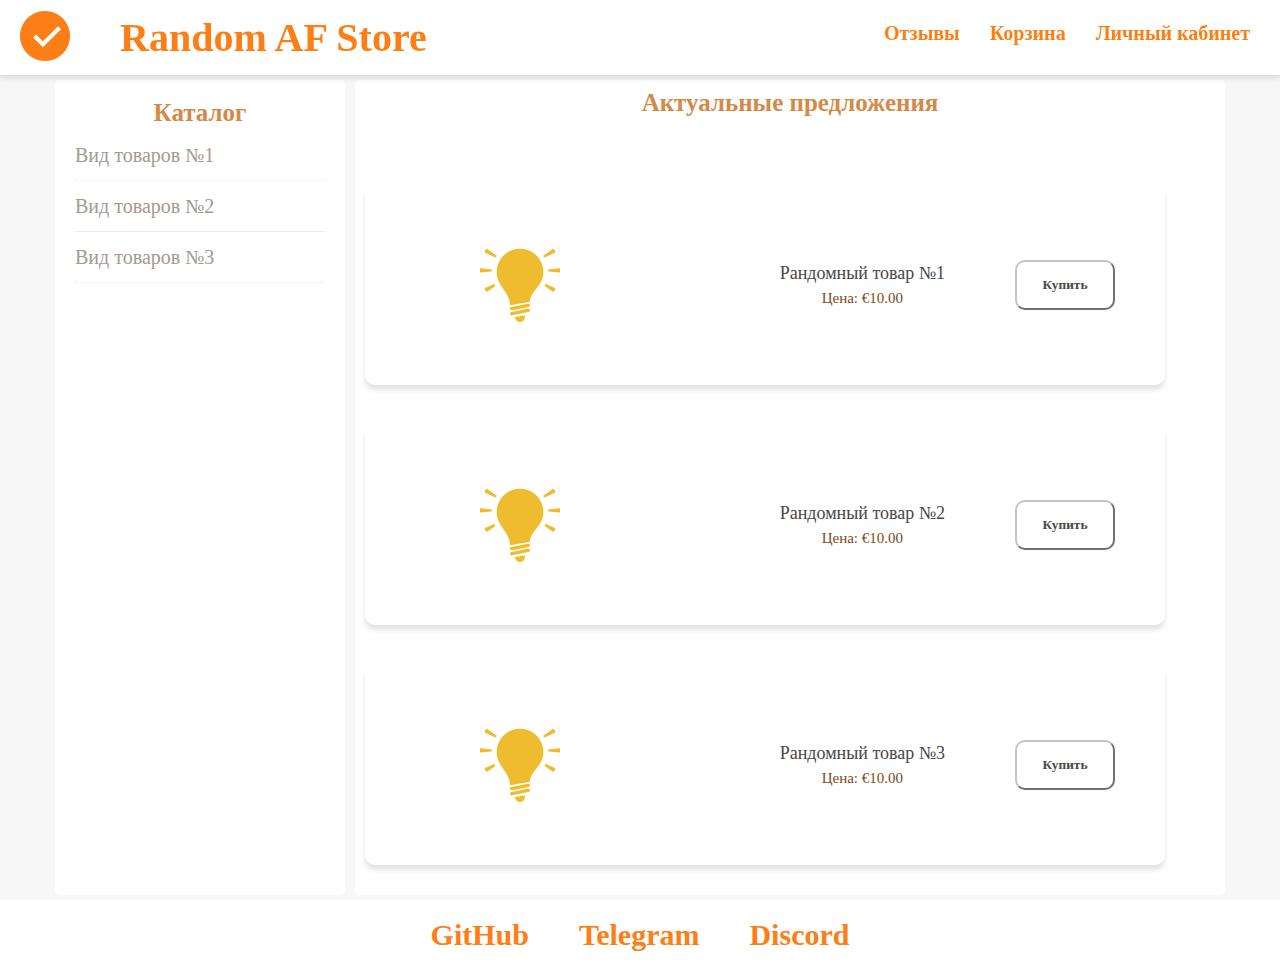
<file: index.html>
<!DOCTYPE html>
<html lang="ru">
    <head>
        <meta charset="UTF-8">
        <link rel="stylesheet" href="styles/reset.css">
        <link rel="stylesheet" href="styles/header.css">
        <link rel="stylesheet" href="styles/main.css">
        <link rel="stylesheet" href="styles/footer.css">
        <script src="scripts/getLocation.js"></script>
        <title>Web программирование</title>
    </head>

    <body>
        <header class="header">
            <a href="index.html" class="logo"><img class="logo-img" src="assets/logo.png" alt="logo"></a>
            <h1 class="title">Random AF Store</h1>
            <div class="utility-bar">
                <nav class="utility-bar__nav">
                    <a href="reviews.html" class="utility-bar__nav-item">Отзывы</a>
                    <a href="cart.html" class="utility-bar__nav-item">Корзина</a>
                    <a href="personal_account.html" class="utility-bar__nav-item">Личный кабинет</a>
                </nav>
            </div>
        </header>

        <main class="main">
            <div class="catalog">
                <h2 class="catalog__title">Каталог</h2>
                <ul class="catalog__list">
                    <li class="catalog__list-item"><a href="#" class="catalog__list-item-text">Вид товаров №1</a></li>
                    <li class="catalog__list-item"><a href="#" class="catalog__list-item-text">Вид товаров №2</a></li>
                    <li class="catalog__list-item"><a href="#" class="catalog__list-item-text">Вид товаров №3</a></li>
                </ul>
            </div>

            <div class="hot-offers">
                <h2 class="hot-offers__title">Актуальные предложения</h2>
                <ul class="hot-offers__list">
                    <li class="hot-offers__list-product">
                        <div class="hot-offers__list-product-img"><img src="assets/product-img.png" alt="product-img-1"></div>
                        <ul class="hot-offers__list-product-info">
                            <li class="hot-offers__list-product-info-item"> <a href="#" class="hot-offers__list-product-title">Рандомный товар №1</a> </li>
                            <li class="hot-offers__list-product-info-item">Цена: €10.00</li>
                        </ul>
                        <button class="hot-offers__list-product-button">Купить</button>
                    </li>

                    <li class="hot-offers__list-product">
                        <div class="hot-offers__list-product-img"><img src="assets/product-img.png" alt="product-img-1"></div>
                        <ul class="hot-offers__list-product-info">
                            <li class="hot-offers__list-product-info-item"> <a href="#" class="hot-offers__list-product-title">Рандомный товар №2</a> </li>
                            <li class="hot-offers__list-product-info-item">Цена: €10.00</li>
                        </ul>
                        <button class="hot-offers__list-product-button">Купить</button>
                    </li>

                    <li class="hot-offers__list-product">
                        <div class="hot-offers__list-product-img"><img src="assets/product-img.png" alt="product-img-1"></div>
                        <ul class="hot-offers__list-product-info">
                            <li class="hot-offers__list-product-info-item"> <a href="#" class="hot-offers__list-product-title">Рандомный товар №3</a> </li>
                            <li class="hot-offers__list-product-info-item">Цена: €10.00</li>
                        </ul>
                        <button class="hot-offers__list-product-button">Купить</button>
                    </li>
                </ul>
            </div>
        </main>

        <footer class="footer">
            <div class="links">
                <a class="links__item" href="https://github.com/AndVer00" target="_blank" rel="noopener">GitHub</a>
                <a class="links__item" href="https://t.me/Angwar1" target="_blank" rel="noopener">Telegram</a>
                <a class="links__item" href="https://discordapp.com/users/477219835483521038/" target="_blank" rel="noopener">Discord</a>
            </div>
        </footer>


    </body>
</html>
</file>
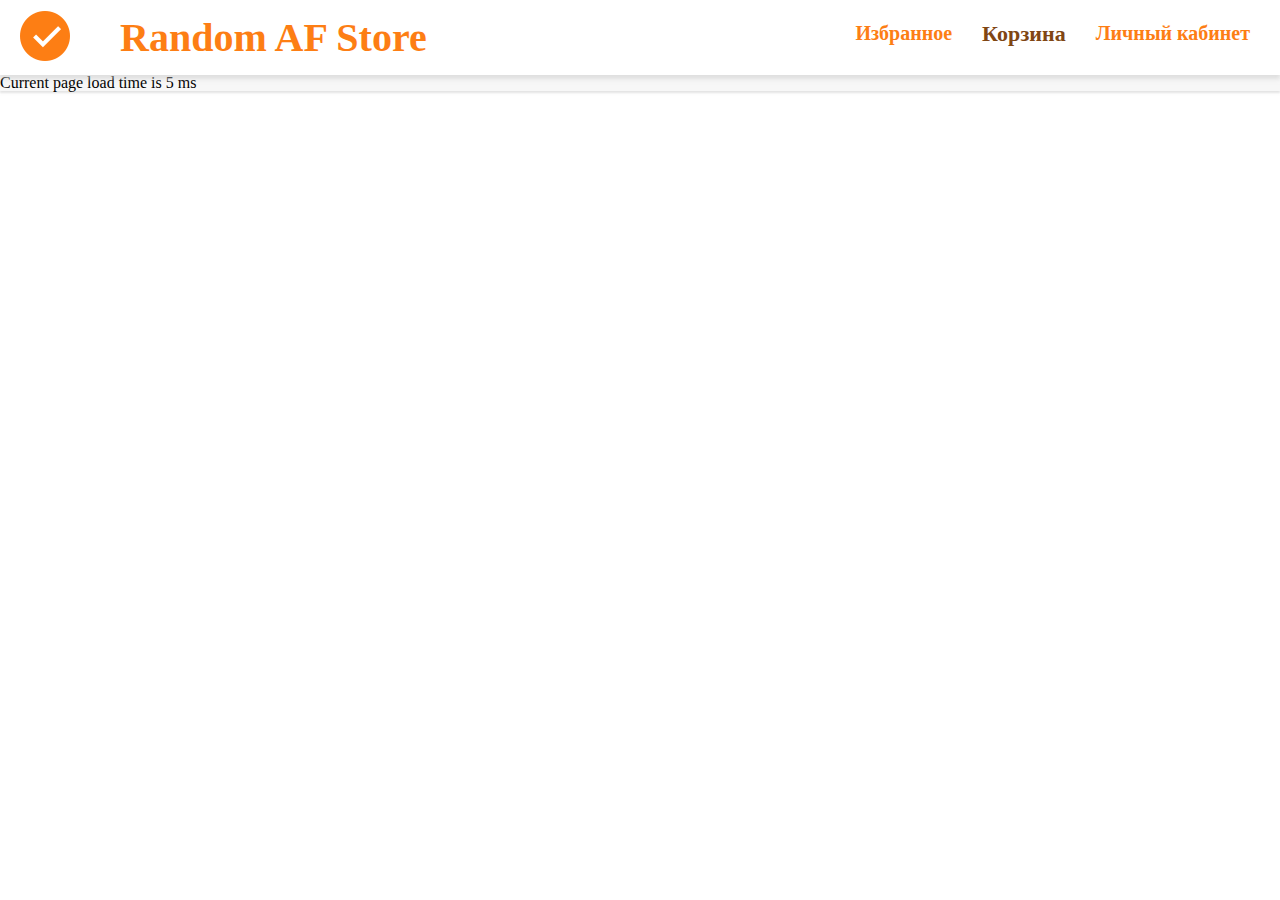
<file: cart.html>
<!DOCTYPE html>
<html lang="ru">
    <head>
        <meta charset="UTF-8">
        <link rel="stylesheet" href="styles/reset.css">
        <link rel="stylesheet" href="styles/header.css">
        <link rel="stylesheet" href="styles/main.css">
        <link rel="stylesheet" href="styles/footer.css">
        <script src="scripts/loadTime.js"></script>
        <script src="scripts/getLocation.js"></script>
        <title>Web программирование</title>
    </head>

    <body>
        <header class="header">
            <a href="index.html" class="logo"><img class="logo-img" src="assets/logo.png" alt="logo"></a>
            <h1 class="title">Random AF Store</h1>
            <div class="utility-bar">
                <nav class="utility-bar__nav">
                    <a href="favorites.html" class="utility-bar__nav-item">Избранное</a>
                    <a href="cart.html" class="utility-bar__nav-item">Корзина</a>
                    <a href="personal_account.html" class="utility-bar__nav-item">Личный кабинет</a>
                </nav>
            </div>
        </header>

        <main class="main">
            <div id="load_test"></div>
        </main>
    </body>
</html>
</file>
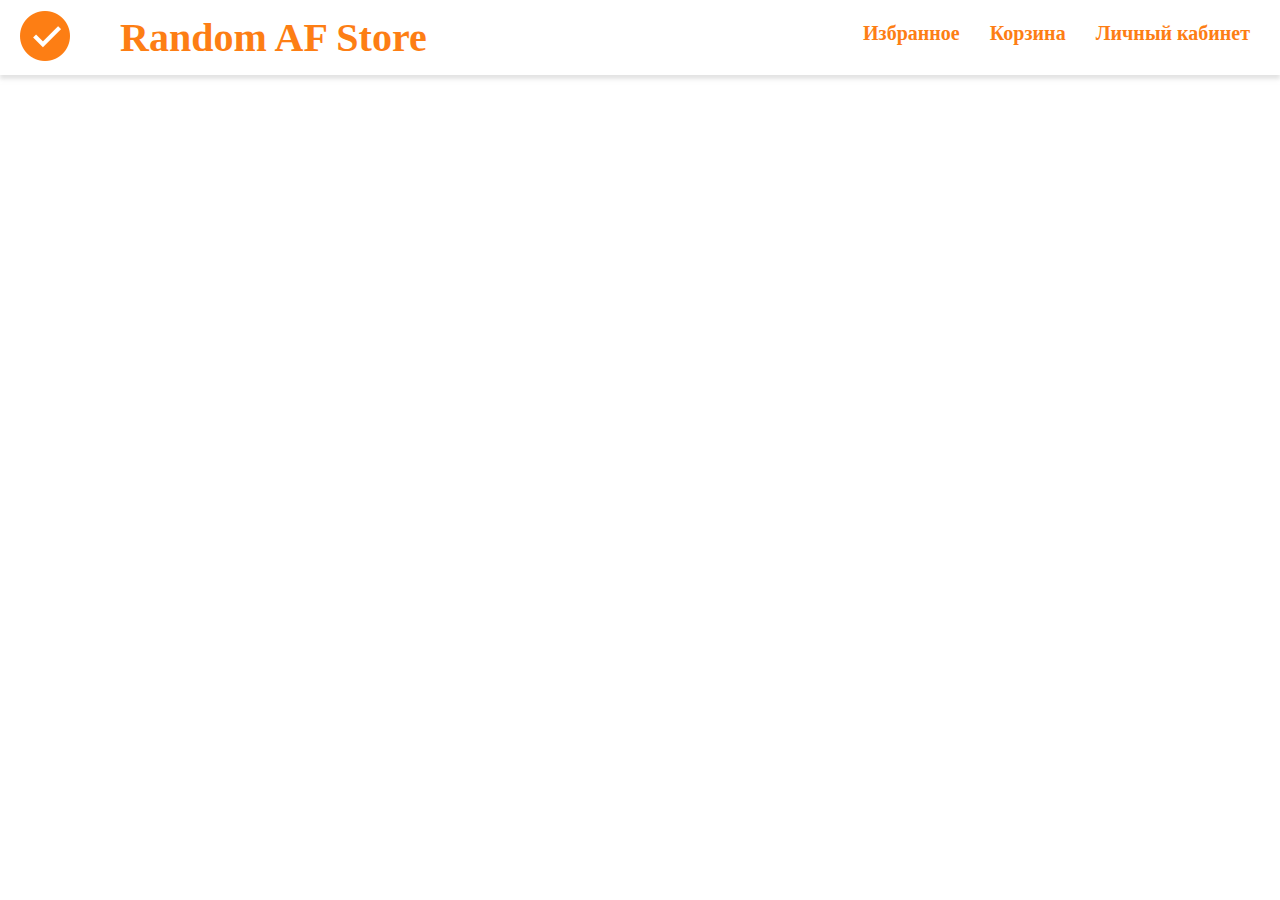
<file: favorites.html>
<!DOCTYPE html>
<html lang="ru">
    <head>
        <meta charset="UTF-8">
        <link rel="stylesheet" href="styles/reset.css">
        <link rel="stylesheet" href="styles/header.css">
        <link rel="stylesheet" href="styles/main.css">
        <link rel="stylesheet" href="styles/footer.css">
        <script src="scripts/getLocation.js"></script>
        <title>Web программирование</title>
    </head>

    <body>
        <header class="header">
            <a href="index.html" class="logo"><img class="logo-img" src="assets/logo.png" alt="logo"></a>
            <h1 class="title">Random AF Store</h1>
            <div class="utility-bar">
                <nav class="utility-bar__nav">
                    <a href="favorites.html" class="utility-bar__nav-item">Избранное</a>
                    <a href="cart.html" class="utility-bar__nav-item">Корзина</a>
                    <a href="personal_account.html" class="utility-bar__nav-item">Личный кабинет</a>
                </nav>
            </div>
        </header>

        <main class="main">
        </main>
    </body>
</html>
</file>
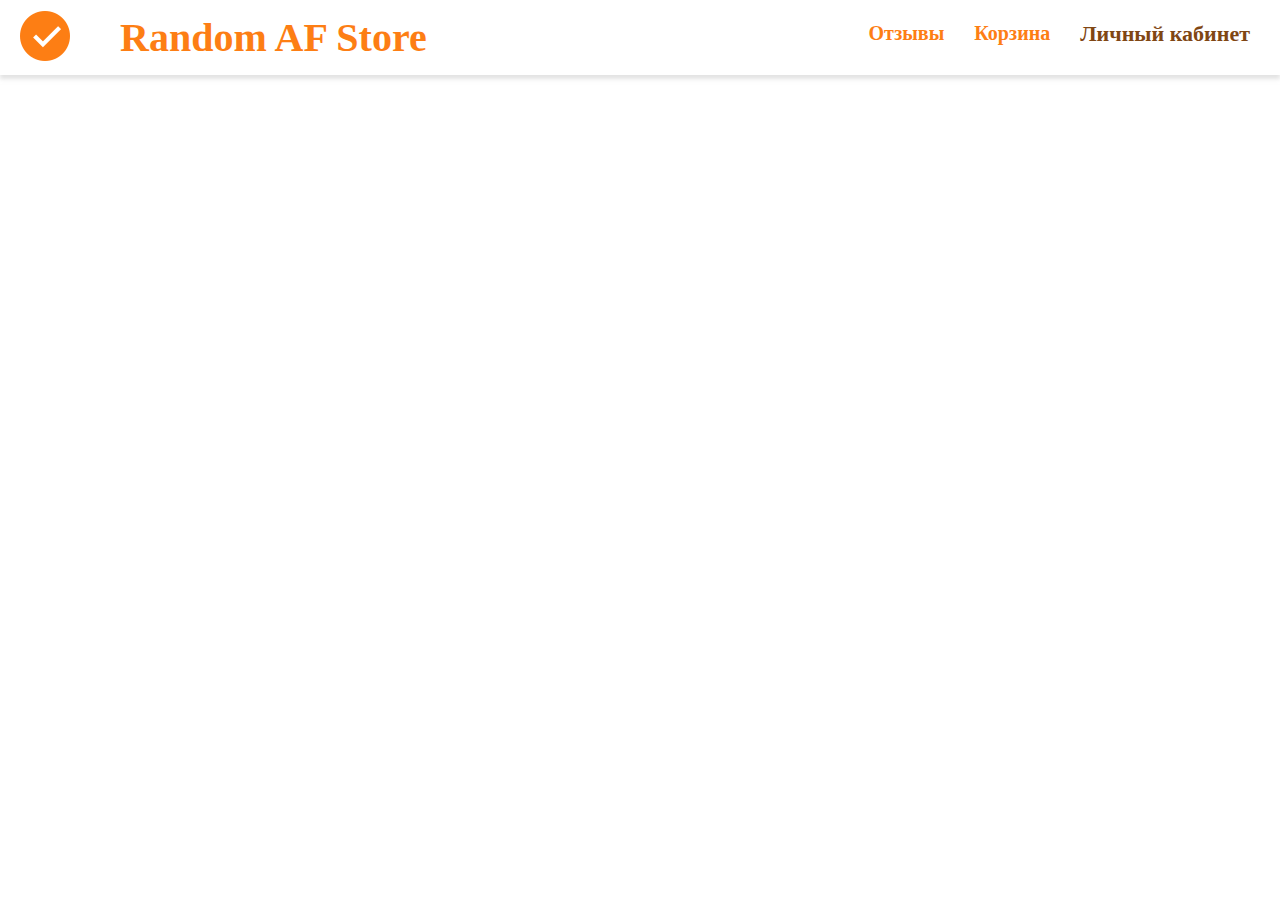
<file: personal_account.html>
<!DOCTYPE html>
<html lang="ru">
  <head>
    <meta charset="UTF-8">
    <link rel="stylesheet" href="styles/reset.css">
    <link rel="stylesheet" href="styles/header.css">
    <link rel="stylesheet" href="styles/main.css">
    <link rel="stylesheet" href="styles/footer.css">
    <script src="scripts/getLocation.js"></script>
    <title>Web программирование</title>
  </head>

  <body>
    <header class="header">
      <a href="index.html" class="logo"><img class="logo-img" src="assets/logo.png" alt="logo"></a>
      <h1 class="title">Random AF Store</h1>
      <div class="utility-bar">
        <nav class="utility-bar__nav">
          <a href="reviews.html" class="utility-bar__nav-item">Отзывы</a>
          <a href="cart.html" class="utility-bar__nav-item">Корзина</a>
          <a href="personal_account.html" class="utility-bar__nav-item">Личный кабинет</a>
        </nav>
      </div>
    </header>

    <main class="main">

    </main>

  </body>
</html>
</file>
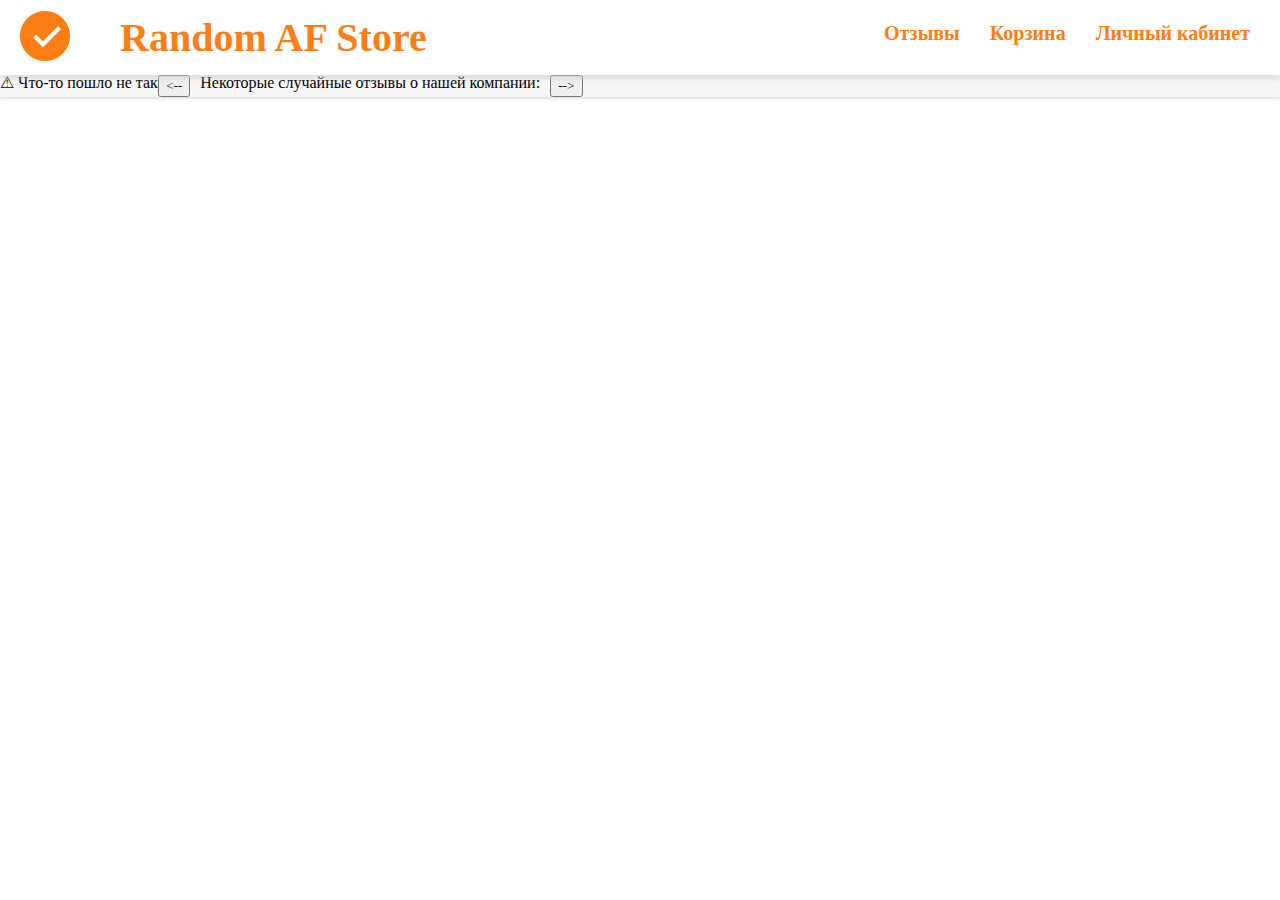
<file: reviews-all.html>
<!DOCTYPE html>
<html lang="ru">
<head>
  <meta charset="UTF-8">
  <link rel="stylesheet" href="styles/reset.css">
  <link rel="stylesheet" href="styles/header.css">
  <link rel="stylesheet" href="styles/main.css">
  <link rel="stylesheet" href="styles/footer.css">
  <link rel="stylesheet" href="styles/reviews.css">
  <script src="scripts/getLocation.js"></script>
  <title>Web программирование</title>
</head>

<body>
<header class="header">
  <a href="index.html" class="logo"><img class="logo-img" src="assets/logo.png" alt="logo"></a>
  <h1 class="title">Random AF Store</h1>
  <div class="utility-bar">
    <nav class="utility-bar__nav">
      <a href="reviews.html" class="utility-bar__nav-item">Отзывы</a>
      <a href="cart.html" class="utility-bar__nav-item">Корзина</a>
      <a href="personal_account.html" class="utility-bar__nav-item">Личный кабинет</a>
    </nav>
  </div>
</header>

<main class="main">
  <div class="preloader"></div>
  <div class="error">⚠ Что-то пошло не так</div>
  <div class="all-reviews">
    <div class="all-review-list-title"> <button class="previous-button"><--</button>Некоторые случайные отзывы о нашей компании:<button class="next-button">--></button></div>
    <div class="all-review-list"></div>
  </div>

</main>
</body>
<script src="scripts/reviewsController.js"></script>
</html>
</file>
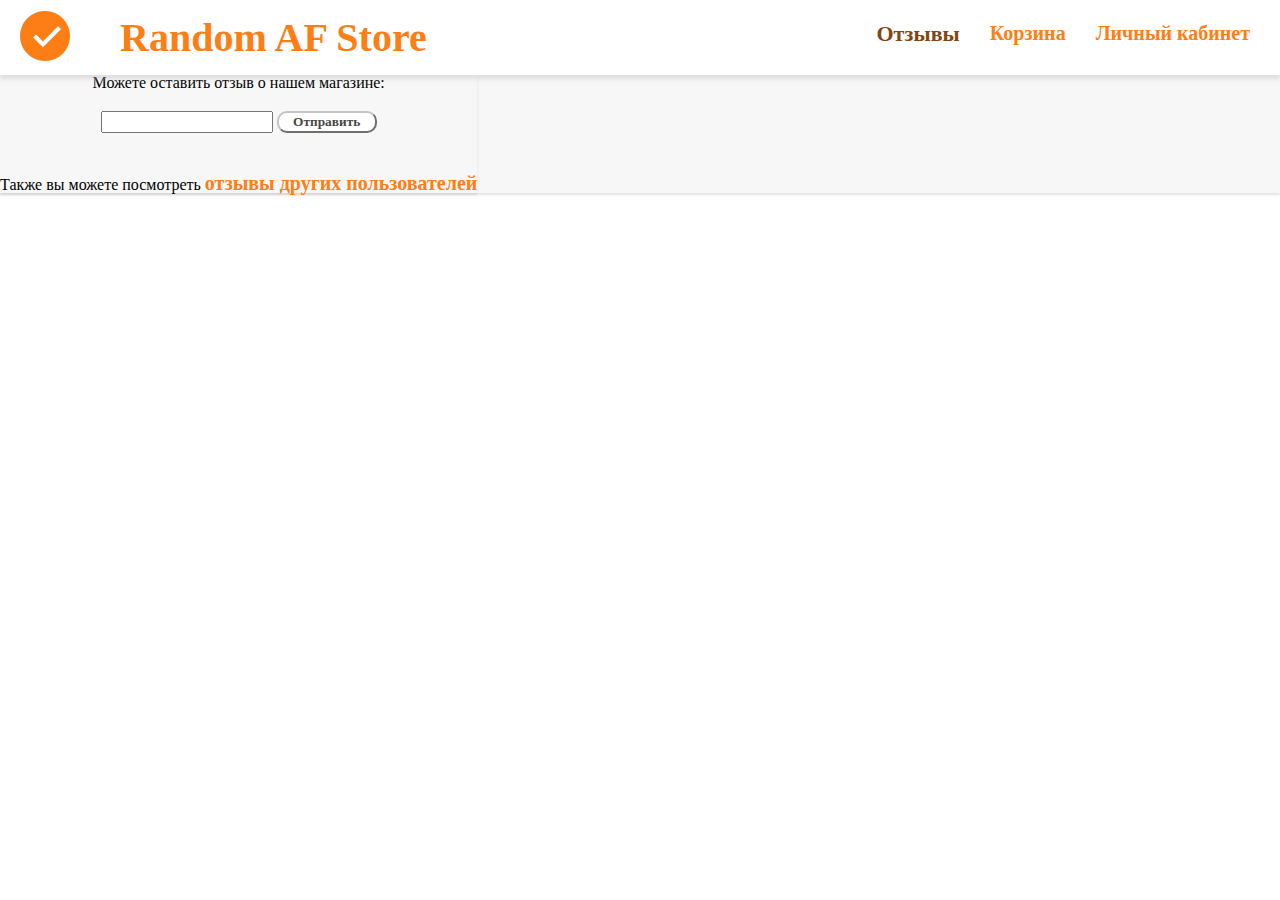
<file: reviews.html>
<!DOCTYPE html>
<html lang="ru">
    <head>
        <meta charset="UTF-8">
        <link rel="stylesheet" href="styles/reset.css">
        <link rel="stylesheet" href="styles/header.css">
        <link rel="stylesheet" href="styles/main.css">
        <link rel="stylesheet" href="styles/footer.css">
        <link rel="stylesheet" href="styles/reviews.css">
        <script src="scripts/getLocation.js"></script>
        <title>Web программирование</title>
    </head>

    <body>
        <header class="header">
            <a href="index.html" class="logo"><img class="logo-img" src="assets/logo.png" alt="logo"></a>
            <h1 class="title">Random AF Store</h1>
            <div class="utility-bar">
                <nav class="utility-bar__nav">
                    <a href="reviews.html" class="utility-bar__nav-item">Отзывы</a>
                    <a href="cart.html" class="utility-bar__nav-item">Корзина</a>
                    <a href="personal_account.html" class="utility-bar__nav-item">Личный кабинет</a>
                </nav>
            </div>
        </header>

        <main class="main">
            <div class="reviews">
                <div class="reviews__header">Можете оставить отзыв о нашем магазине:</div>
                <form class="reviews__form">
                    <label>
                        <input class="reviews__form-input" type="text"/>
                    </label>
                    <button class="reviews__form-button">Отправить</button>
                </form>
                <div class="reviews__container"></div>
                <div class="reviews__reference">
                    <p class="reviews__reference-text">
                        Также вы можете посмотреть <a href="reviews-all.html" class="utility-bar__nav-item">отзывы других пользователей</a>
                    </p>
                </div>
            </div>
        </main>
    </body>

    <script src="scripts/reviewCreator.js"></script>
</html>
</file>
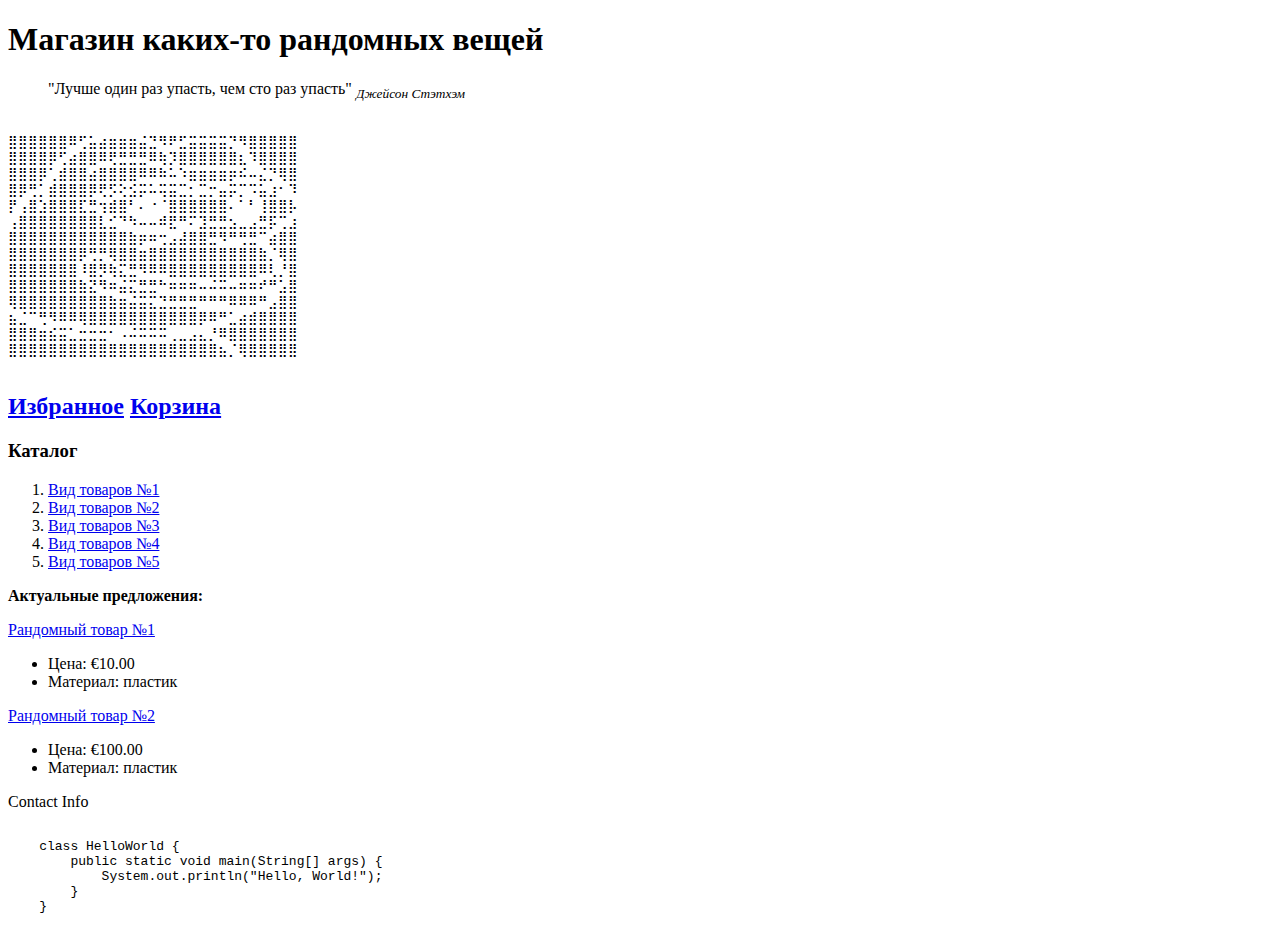
<file: Source.html>
<!DOCTYPE html>
<html lang="ru">
    <head>
        <meta charset="UTF-8">
        <meta name="keywords" content="важные, ключевые, слова">
        <title>Web программирование</title>
    </head>

    <body>
        <header>
            <h1>
                <div class="logo">
                Магазин каких-то рандомных вещей
                </div>
            </h1>
            <blockquote>
                <p>"Лучше один раз упасть, чем сто раз упасть" <sub><cite>Джейсон Стэтхэм</cite></sub></p>
            </blockquote>
            <pre>⠀⠀⠀⠀⠀⠀⠀⠀⠀⠀⠀⠀⠀⠀⠀⠀⠀⠀⠀
⣿⣿⣿⣿⣿⣿⠿⢋⣥⣴⣶⣶⣶⣬⣙⠻⠟⣋⣭⣭⣭⣭⡙⠻⣿⣿⣿⣿⣿
⣿⣿⣿⣿⡿⢋⣴⣿⣿⠿⢟⣛⣛⣛⠿⢷⡹⣿⣿⣿⣿⣿⣿⣆⠹⣿⣿⣿⣿
⣿⣿⣿⡿⢁⣾⣿⣿⣴⣿⣿⣿⣿⠿⠿⠷⠥⠱⣶⣶⣶⣶⡶⠮⠤⣌⡙⢿⣿
⣿⡿⢛⡁⣾⣿⣿⣿⡿⢟⡫⢕⣪⡭⠥⢭⣭⣉⡂⣉⡒⣤⡭⡉⠩⣥⣰⠂⠹
⡟⢠⣿⣱⣿⣿⣿⣏⣛⢲⣾⣿⠃⠄⠐⠈⣿⣿⣿⣿⣿⣿⠄⠁⠃⢸⣿⣿⡧
⢠⣿⣿⣿⣿⣿⣿⣿⣿⣇⣊⠙⠳⠤⠤⠾⣟⠛⠍⣹⣛⣛⣢⣀⣠⣛⡯⢉⣰
⣿⣿⣿⣿⣿⣿⣿⣿⣿⣿⣿⣿⣷⡶⠶⢒⣠⣼⣿⣿⣛⠻⠛⢛⣛⠉⣴⣿⣿
⣿⣿⣿⣿⣿⣿⣿⡿⢛⡛⢿⣿⣿⣶⣿⣿⣿⣿⣿⣿⣿⣿⣿⣿⣿⣷⡈⢿⣿
⣿⣿⣿⣿⣿⣿⣿⠸⣿⡻⢷⣍⣛⠻⠿⠿⣿⣿⣿⣿⣿⣿⣿⣿⣿⠿⢇⡘⣿
⣿⣿⣿⣿⣿⣿⣿⣷⣝⠻⠶⣬⣍⣛⣛⠓⠶⠶⠶⠤⠬⠭⠤⠶⠶⠞⠛⣡⣿
⢿⣿⣿⣿⣿⣿⣿⣿⣿⣿⣷⣶⣬⣭⣍⣙⣛⣛⣛⠛⠛⠛⠿⠿⠿⠛⣠⣿⣿
⣦⣈⠉⢛⠻⠿⠿⢿⣿⣿⣿⣿⣿⣿⣿⣿⣿⣿⣿⡿⠿⠛⣁⣴⣾⣿⣿⣿⣿
⣿⣿⣿⣶⣮⣭⣁⣒⣒⣒⠂⠠⠬⠭⠭⠭⢀⣀⣠⣄⡘⠿⣿⣿⣿⣿⣿⣿⣿
⣿⣿⣿⣿⣿⣿⣿⣿⣿⣿⣿⣿⣿⣿⣿⣿⣿⣿⣿⣿⣿⣦⡈⢿⣿⣿⣿⣿⣿⠀⠀⠀⠀⠀⠀⠀⠀⠀⠀⠀⠀⠀⠀⠀⠀⠀⠀⠀⠀⠀
            </pre>
            <h2>
                <div class="utility-bar">
                    <nav>
                        <a href="#" class="utility-bar-item">Избранное</a>
                        <a href="#" class="utility-bar-item">Корзина</a>
                    </nav>
                </div>
            </h2>
        </header>

        <main>
            <aside>
                <h3>
                    Каталог
                </h3>
                <div class="catalog">
                    <ol>
                        <li>
                            <a href="#" class="list-group-item">Вид товаров №1</a>
                        </li>
                        <li>
                            <a href="#" class="list-group-item">Вид товаров №2</a>
                        </li>
                        <li>
                            <a href="#" class="list-group-item">Вид товаров №3</a>
                        </li>
                        <li>
                            <a href="#" class="list-group-item">Вид товаров №4</a>
                        </li>
                        <li>
                            <a href="#" class="list-group-item">Вид товаров №5</a>
                        </li>
                    </ol>
                </div>
            </aside>
            <section>
                <strong>Актуальные предложения:</strong>
                <section>
                    <div class="product">
                        <p class="product-title">
                            <a href="#">Рандомный товар №1</a>
                        </p>
                        <div class="product-info">
                            <ul>
                                <li>
                                    Цена: €10.00
                                </li>
                                <li>
                                    Материал: пластик
                                </li>
                            </ul>
                        </div>
                    </div>
                </section>
                <section>
                    <div class="product">
                        <p class="product-title">
                            <a href="#">Рандомный товар №2</a>
                        </p>
                        <div class="product-info">
                            <ul>
                                <li>
                                    Цена: €100.00
                                </li>
                                <li>
                                    Материал: пластик
                                </li>
                            </ul>
                        </div>
                    </div>
                </section>
            </section>
        </main>

        <footer>
            Contact Info
            <div class="code">
                <article>
                    <pre>
                        <code>
    class HelloWorld {
        public static void main(String[] args) {
            System.out.println("Hello, World!");
        }
    }
                        </code>
                    </pre>
                </article>
            </div>
        </footer>
    </body>
</html>
</file>
<file: styles/header.css>
header {
    display: flex;
    flex-direction: row;
    align-items: center;
    position: sticky;
    top: 0;
    height: 75px;
    gap: 50px;
    box-shadow: 0 4px 4px rgba(199, 199, 199, 0.5);
    background: #FFFFFF;
    z-index: 1000;
}

.logo {
    margin-left: 20px;
}

.title {
    font-size: 40px;
    line-height: 1.1;
    font-family: Comic Sans MS, Comic Sans, cursive;
    font-weight: 600;
    text-align: center;
    color: #FD7E14;
    white-space: normal;
    text-decoration: none;
    text-transform: none;
}

.utility-bar {
    margin-left: auto;
    margin-right: 30px;
}

.utility-bar__nav {
    display: flex;
    align-items: center;
    gap: 30px;
}

.utility-bar__nav-item {
    font-size: 20px;
    font-family: Comic Sans MS, Comic Sans, cursive;
    text-align: center;
    height: 30px;
    color:#FD7E14;
    border-radius: 5px;
    border-width: 2px;
    border-color: transparent;
    white-space: normal;
    text-decoration: none;
    text-transform: none;
    font-weight: 600;
}

.utility-bar__nav-item__selected {
    font-size: 22px;
    font-family: Comic Sans MS, Comic Sans, cursive;
    text-align: center;
    height: 30px;
    color: #804613;
    border-radius: 5px;
    border-width: 2px;
    border-color: transparent;
    white-space: normal;
    text-decoration: none;
    text-transform: none;
    font-weight: 700;
}

.utility-bar__nav-item:hover {
    text-decoration: underline;
}

@media screen and (max-width: 1000px) {
    .title {
        display: none;
    }
}
</file>
<file: styles/main.css>
* {
    font-family: Comic Sans MS, Comic Sans, cursive;
    white-space: normal;
    text-decoration: none;
    text-transform: none;
    text-align: center;
}
main {
    display: flex;
    flex-direction: row;
    position: static;
    top: 0;
    box-shadow: 0 2px 2px rgba(199, 199, 199, 0.5);
    background: #F7F7F7;
}

.catalog {
    margin-left: 50px;
    padding: 20px;
    border: 5px solid #F7F7F7;
    background: #FFFFFF;
    border-radius: 10px;
}

.catalog__title {
    margin-bottom: 20px;
    font-size: 25px;
    color: #D58947;
    font-weight: 600;
}

.catalog__list {
    margin: 0;
    padding: 0;
    list-style: none;
    width: 250px;
}

.catalog__list li:nth-child(odd) {
    border-bottom-style: dotted;
}

.catalog__list-item {
    border-bottom: 1px solid #eaeaea;
    text-align: left;
    padding-bottom: 15px;
    margin-bottom: 15px;
    transition: 0.3s ease;
}

.catalog__list-item:hover {
    background-color: #FFF5EB;
    border-radius: 2px;
}

.catalog__list-item-text {
    display: inline-block;
    font-size: 20px;
    color: #A49990;
    transition: 0.3s ease;
}

.catalog__list-item-text:hover {
    color: #FFA04B;
}

.hot-offers {
    margin-right: 50px;
    padding: 10px;
    border: 5px solid #F7F7F7;
    background: #FFFFFF;
    border-radius: 10px;
    width: 100%;
}

.hot-offers__title {
    margin-bottom: 20px;
    font-size: 25px;
    color: #D58947;
    font-weight: 600;
}

.hot-offers__list {
    display: flex;
    flex-direction:column;
    text-align: center;
    line-height: 1.5;
    padding-top: 50px;
    width: 100%;
    float: left;
    transition: width .2s;
    gap: 20px;
}

.hot-offers__list-product {
    display: flex;
    flex-direction: row;
    height: 200px;
    width: 800px;
    border-radius: 10px;
    background: #fff;
    margin: 0 20px 20px 0;
    color: #474747;
    box-shadow: 0 5px 5px rgba(199, 199, 199, 0.5);
    z-index: 0;
}

.hot-offers__list-product-img {
    width: 100px;
    margin: auto;
}

.hot-offers__list-product-img img{
    top: 0;
    bottom: 0;
    left: 0;
    right: 0;
    max-width: 100%;
    max-height: 100%;
    margin: auto;
    transition: transform .4s ease-out;
}

.hot-offers__list-product:hover .hot-offers__list-product-img img {
    transform: scale(1.1);
}

.hot-offers__list-product-title {
    font-size: 18px;
    text-align: center;
    color:#474747;
}

.hot-offers__list-product-info {
    margin: auto 70px auto auto;
}

.hot-offers__list-product-info-item {
    font-size: 15px;
    text-align: center;
    color:#814917;
}

.hot-offers__list-product-button {
    width: 100px;
    font-family: Comic Sans MS, Comic Sans, cursive;
    margin-top: 75px;
    margin-bottom: 75px;
    margin-right: 50px;
    color: #474747;
    border-radius: 10px;
    border-color: #C4C3C1;
    background-color: #FFFFFF;
    font-weight: 600;
    transition: 0.3s ease;
}

.hot-offers__list-product-button:hover {
    color: #FFFFFF;
    border-color: #F7A760;
    background-color: #FD7E14;
}

@media screen and (max-width: 600px) {
    .hot-offers__list-product-img {
        display: none;
    }
}

@media screen and (max-width: 800px) {
    .hot-offers__list-product {
        width: 100%;
    }
}

@media screen and (max-width: 1200px) {
    .catalog {
         display: none;
    }
}
</file>
<file: styles/footer.css>
footer {
    display: grid;
    grid-template-columns: repeat(3, 1fr);
    grid-auto-rows: minmax(75px, auto);
    grid-template-areas: ". ft .";
    position: static;
    top: 0;
    height: 75px;
    gap: 10px;
    background-color: #FFFFFF;
}

.links {
    display: flex;
    text-align: justify;
    grid-area: ft;
    margin-top: 20px;
    margin-left: auto;
    margin-right: auto;
    gap: 50px;
    background-color: #FFFFFF;
}

.links__item {
    font-size: 30px;
    font-family: Comic Sans MS, Comic Sans, cursive;
    color:#FD7E14;
    border-radius: 5px;
    border-width: 2px;
    border-color: transparent;
    white-space: normal;
    text-decoration: none;
    text-transform: none;
    font-weight: 600;
    transition: 0.3s ease;
}

.links__item:hover {
    color: #DB6F10;
}
</file>
<file: styles/reviews.css>
.reviews {
    display: flex;
    flex-direction: column;
    gap: 20px;
    position: static;
    top: 0;
    box-shadow: 0 2px 2px rgba(199, 199, 199, 0.5);
    background: #F7F7F7;
}

.reviews__form-button {
    width: 100px;
    font-family: Comic Sans MS, Comic Sans, cursive;
    color: #474747;
    border-radius: 10px;
    border-color: #C4C3C1;
    background-color: #FFFFFF;
    font-weight: 600;
    transition: 0.3s ease;
}

.reviews__form-button:hover {
    color: #FFFFFF;
    border-color: #F7A760;
    background-color: #FD7E14;
}

.reviews__container {
    display: flex;
    flex-direction: column;
    gap: 10px;
}

.reviews__container-item {
    width: auto;
    font-size: 25px;
    font-family: Comic Sans MS, Comic Sans, cursive;
    border-radius: 10px;
    color: #FFFFFF;
    border-color: #F7A760;
    background-color: #FD7E14;
    box-shadow: 0 2px 2px rgba(199, 199, 199, 0.5);
}

.preloader {
    margin-right: auto;
    margin-left: auto;
    width: 600px;
    height: 600px;
    z-index: 1001;
    position: relative;
    background: url('../assets/preloader.gif') no-repeat 50% 50%;
}

.all-reviews {
    display: flex;
    flex-direction: column;
    gap: 10px;
}

.all-review-list {
    display: flex;
    flex-direction: column;
    gap: 100px;
}

.reviews-list__item {
    width: 500px;
    font-family: Comic Sans MS, Comic Sans, cursive;
    color: #474747;
    border-radius: 10px;
    border-color: #C4C3C1;
    background-color: #FFFFFF;

    gap: 10px;
    padding-top: 10px;
}

.reviews-list__item-name {
    color: #FD7E14;
}

.all-review-list-title {
    display: flex;
    flex-direction: row;
    gap: 10px;
}
</file>
